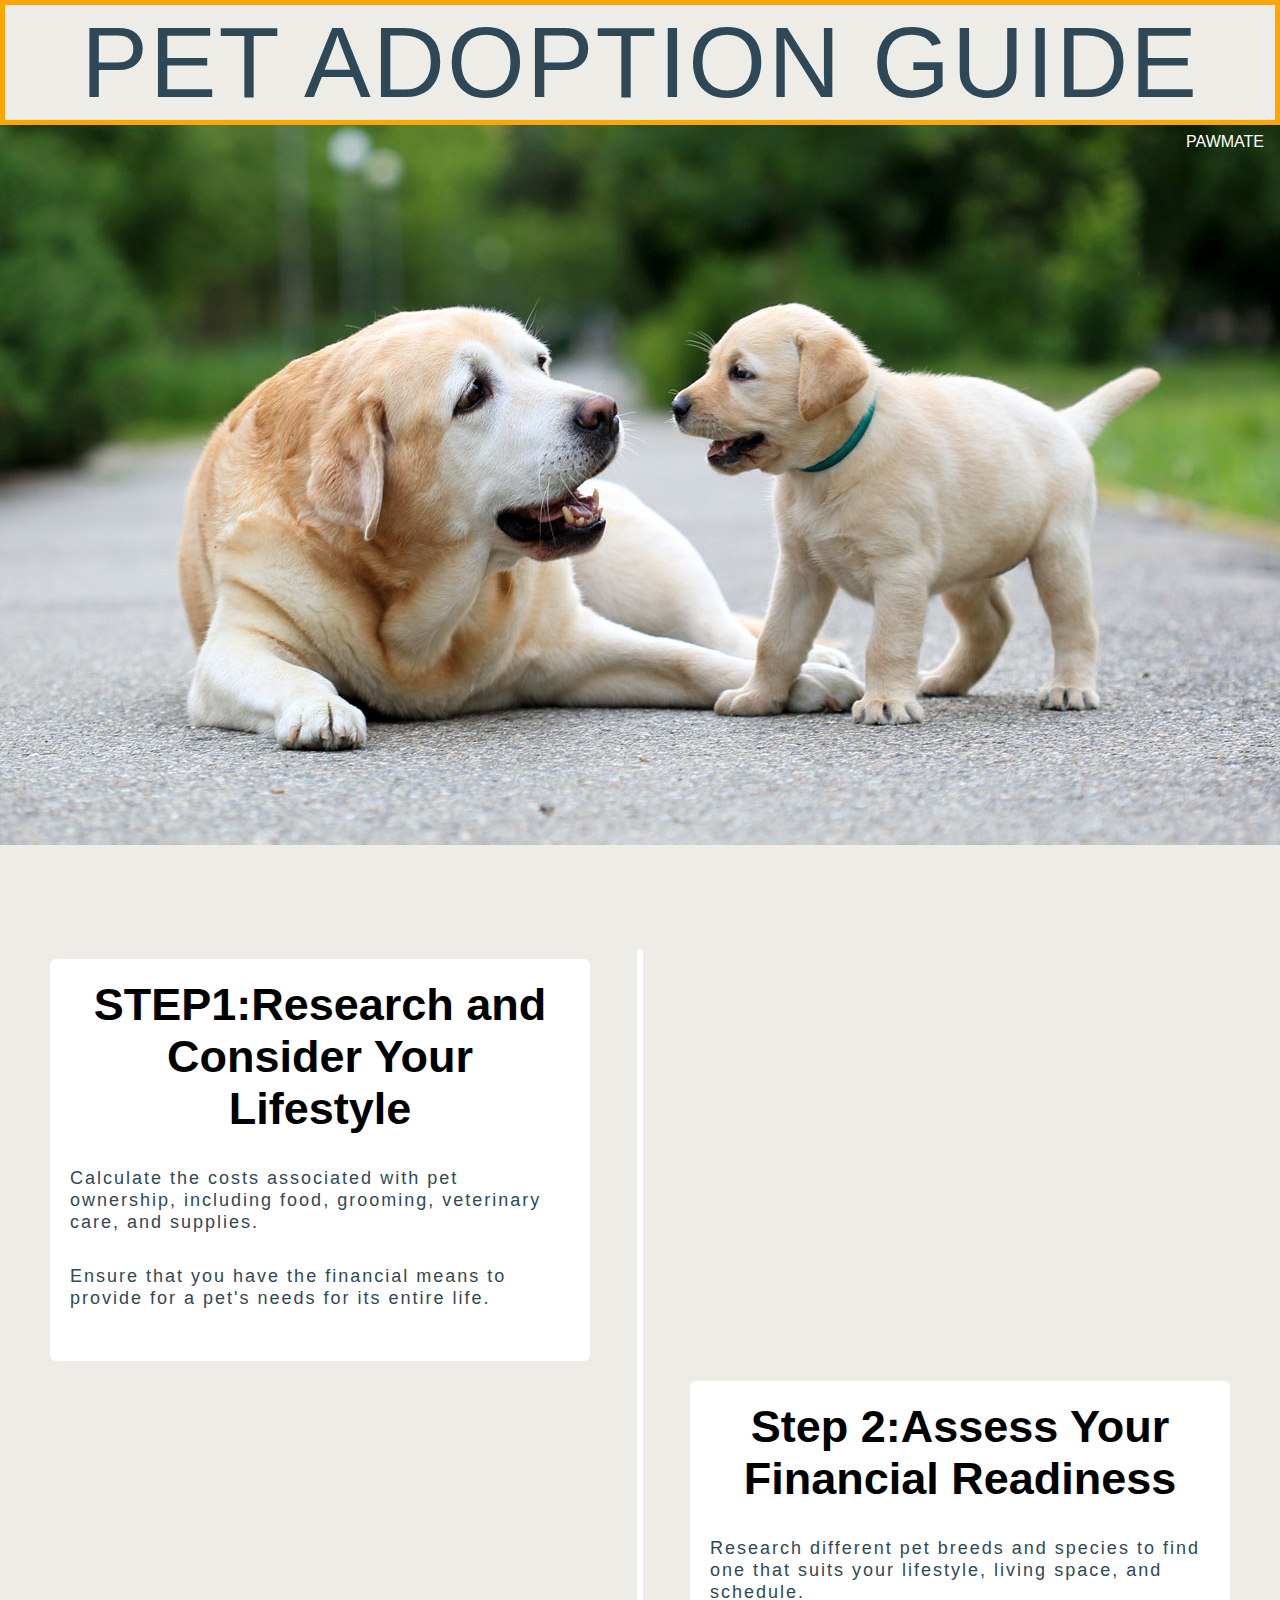
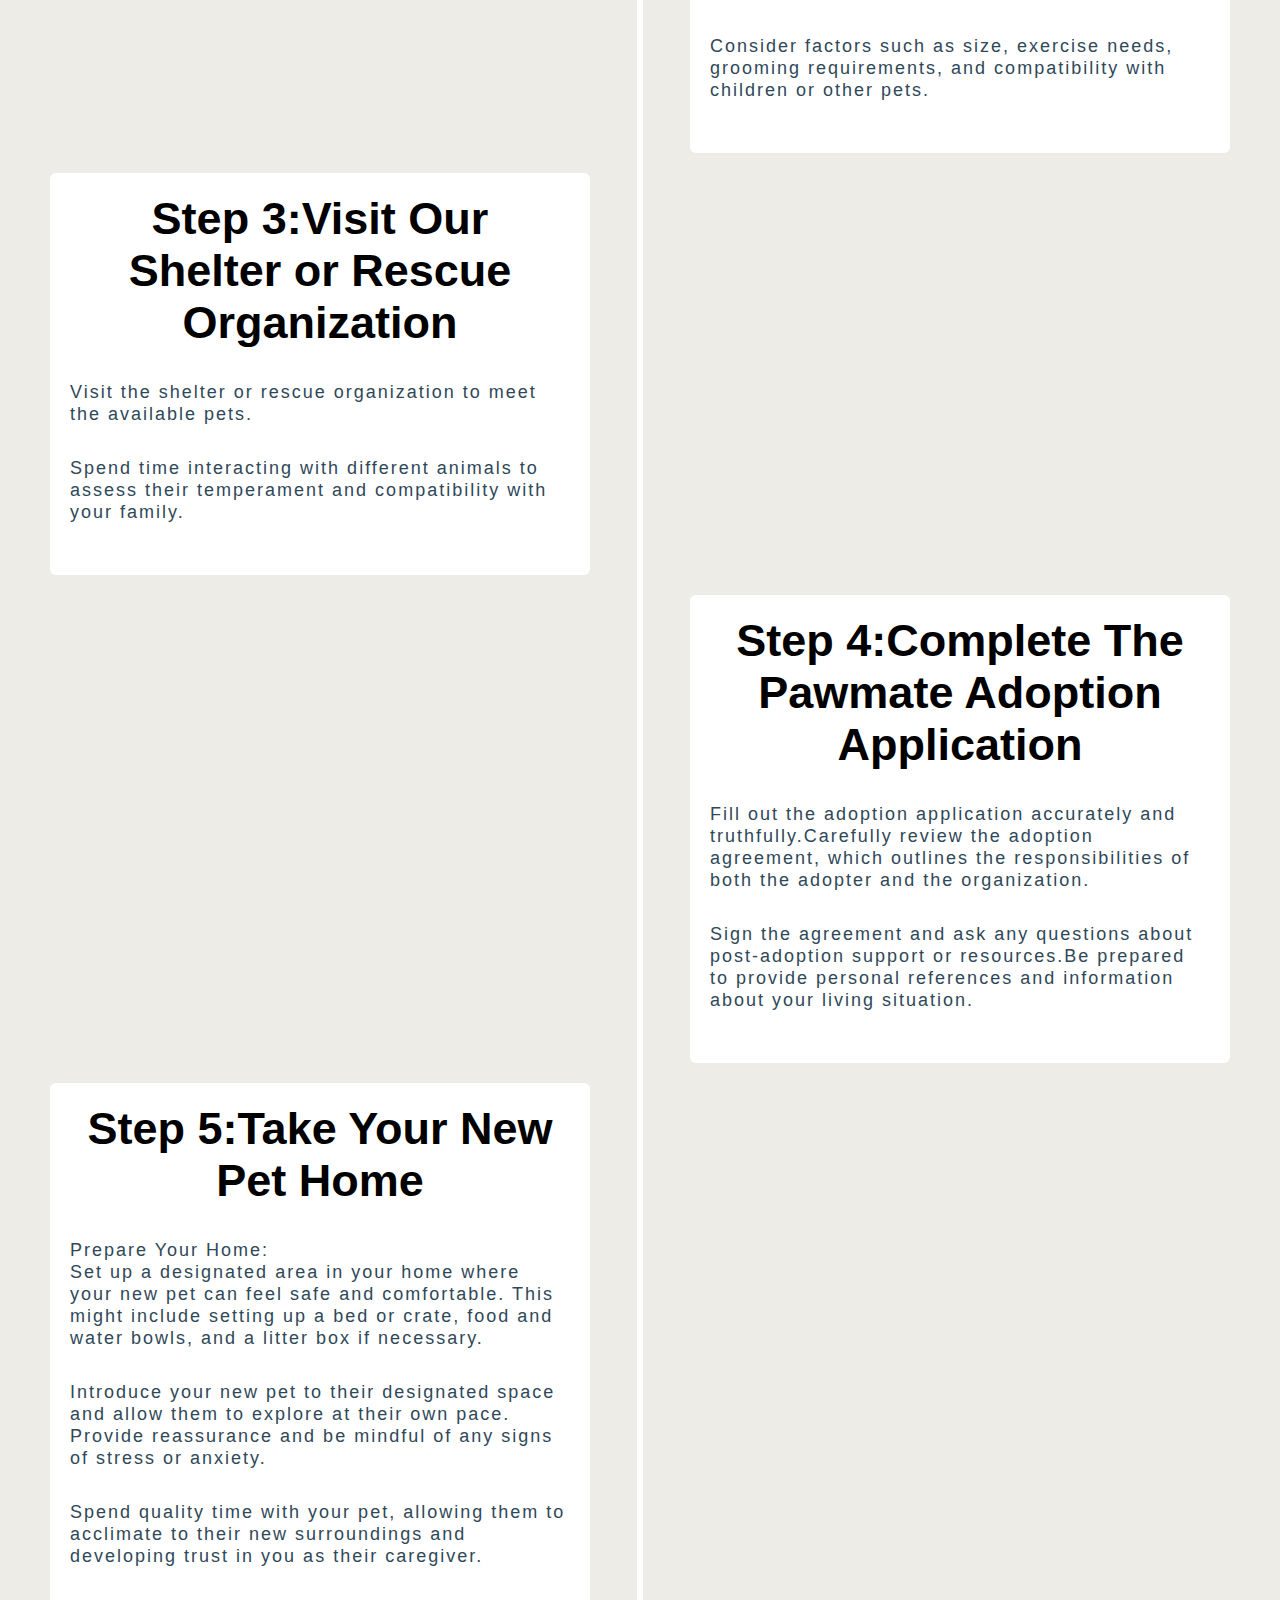
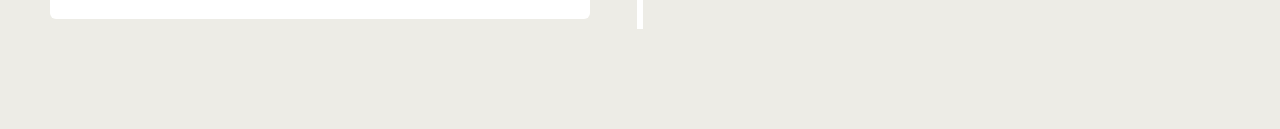
<file: adoption guide.html>
<!DOCTYPE html>
<html>
    <head>
        <title>adoption guide</title>
        <link rel="stylesheet" type="text/css" href="style.css">

        <style>
            h1{
    font-size: 100px;
    text-align: center;
}

body{
    background: #edece6;
}
.steps{
    position: relative;
    max-width: 120 px;
    margin: 100px auto;  
}
.container{
    padding:10px 50px;
    position: relative;
    width:50%;
    
}
.text-box{
    padding:20px 20px;
    background:#fff;
    border-radius:6px;
    font-size: 30px;
}
.left-container{
    left:0;
}

.right-container{
    left:50%;
}
.container2{
    position: relative;
    text-align: center;
    color: white;
}
.top-left{
    position: absolute;
    top: 8px;
    right: 16px;
}
h2{
    text-align: center;
}
.para {
    font-size: large;
}
.steps::after{
    content:'';
    position:absolute;
    width:6px;
    height:100%;
    background:#fff;
    top:0;
    left:50%;
    margin-left:-3px;
    z-index:-1;
}

.text-box h2{
    font-weight:600;
}.text-box small{
    display:inline-block;
    margin:15px;
}
            
        
            
        </style>
    </head>
<body>

<h1 style="border:orange;border-width:5px;border-style:solid;";>PET ADOPTION GUIDE</h1> 
<div class="container2">   

    <img src="2 dogs.jpg"> 
    <div class="top-left">PAWMATE</div>
</div>
<div class = "para">
    <p></p>
    </div>




<div class="steps">
    <div class="container left-container">
        
        <div class="text-box">
            <h2>STEP1:Research and Consider Your Lifestyle</h2>
            <p>Calculate the costs associated with pet ownership, including food, grooming, veterinary care, and supplies.</p>
            <p>Ensure that you have the financial means to provide for a pet's needs for its entire life.</p>
        </div>
    </div>

    <div class="container right-container">
        
        <div class="text-box">
            <h2>Step 2:Assess Your Financial Readiness</h2>
            <p>Research different pet breeds and species to find one that suits your lifestyle, living space, and schedule.</p>
            <p>Consider factors such as size, exercise needs, grooming requirements, and compatibility with children or other pets.</p>
        </div>
    </div>

    <div class="container left-container">
       
        <div class="text-box">
            <h2>Step 3:Visit Our Shelter or Rescue Organization</h2>
            <p>Visit the shelter or rescue organization to meet the available pets.</p>
            <p>Spend time interacting with different animals to assess their temperament and compatibility with your family.</p>
        </div>
    </div>

    <div class="container right-container">
        
        <div class="text-box">
            <h2>Step 4:Complete The Pawmate Adoption Application</h2>
            <p>Fill out the adoption application accurately and truthfully.Carefully review the adoption agreement, which outlines the responsibilities of both the adopter and the organization.</p>
            <p>Sign the agreement and ask any questions about post-adoption support or resources.Be prepared to provide personal references and information about your living situation.</p>
        </div>
    </div>

    <div class="container left-container">
        
        <div class="text-box">
            <h2>Step 5:Take Your New Pet Home</h2>
            <p>Prepare Your Home:<br>

                Set up a designated area in your home where your new pet can feel safe and comfortable. This might include setting up a bed or crate, food and water bowls, and a litter box if necessary.</p>
            <p>Introduce your new pet to their designated space and allow them to explore at their own pace. Provide reassurance and be mindful of any signs of stress or anxiety.</p>
            <p>Spend quality time with your pet, allowing them to acclimate to their new surroundings and developing trust in you as their caregiver.</p>
        </div>
    </div>
</div>




</body>
</html>
</file>
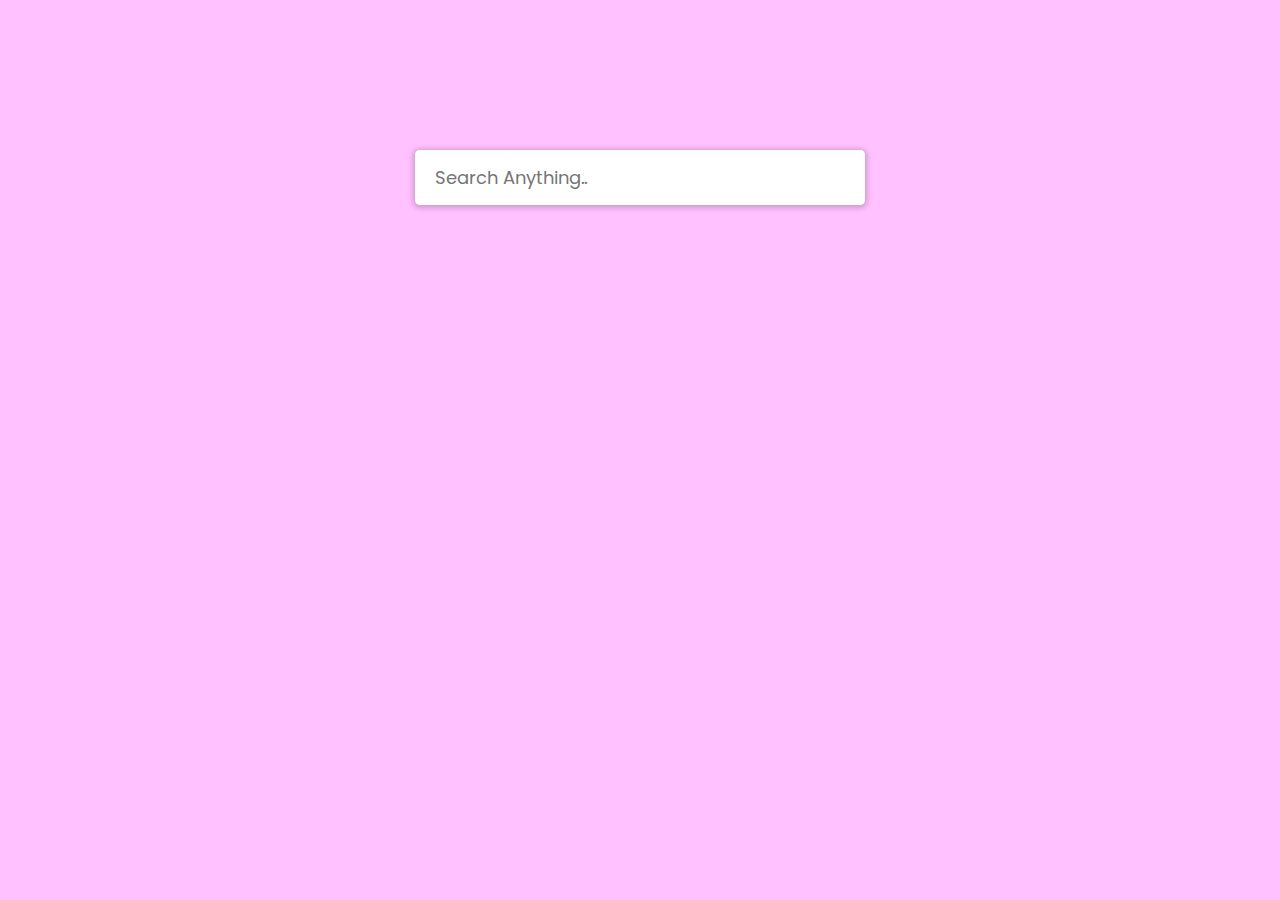
<file: new search box.html>
<!DOCTYPE html>
<html>
    <head>
        <meta name="viewport" content="width=device-width,initial-scale=1.0">
        <title>Pawmate Searchbar</title>
        <link rel="stylesheet" href="style 4.css">
        
        
    </head>

    <body>
        <div class="container">
            <div class="searchInput">
              <input type="text" placeholder="Search Anything..">
              <div class="resultBox">
                
              </div>
              <div class="icon"><i class="fas fa-search"></i></div>
            </div>
          </div>
          <script>
            let suggestions = [
            "Cats",
    "Dogs",
    "Cat Breed",
    "Dog Breed",
    "American Shorthair",
    "Persian Cat",
    "Ragdoll",
    "Maine Coon",
    "Golden Retriever",
    "German Shepherd",
    "Pomeranian",
];

// getting all required elements
const searchInput = document.querySelector(".searchInput");
const input = searchInput.querySelector("input");
const resultBox = searchInput.querySelector(".resultBox");
const icon = searchInput.querySelector(".icon");
let linkTag = searchInput.querySelector("a");
let webLink;

// if user press any key and release
input.onkeyup = (e)=>{
    let userData = e.target.value; //user enetered data
    let emptyArray = [];
    if(userData){
        emptyArray = suggestions.filter((data)=>{
            //filtering array value and user characters to lowercase and return only those words which are start with user enetered chars
            return data.toLocaleLowerCase().startsWith(userData.toLocaleLowerCase()); 
        });
        emptyArray = emptyArray.map((data)=>{
            // passing return data inside li tag
            return data = '<li>'+ data +'</li>';
        });
        searchInput.classList.add("active"); //show autocomplete box
        showSuggestions(emptyArray);
        let allList = resultBox.querySelectorAll("li");
        for (let i = 0; i < allList.length; i++) {
            //adding onclick attribute in all li tag
            allList[i].setAttribute("onclick", "select(this)");
        }
    }else{
        searchInput.classList.remove("active"); //hide autocomplete box
    }
}

function showSuggestions(list){
    let listData;
    if(!list.length){
        userValue = inputBox.value;
        listData = '<li>'+ userValue +'</li>';
    }else{
        listData = list.join('');
    }
    resultBox.innerHTML = listData;
}
          </script>
    </body>
</html>
</file>
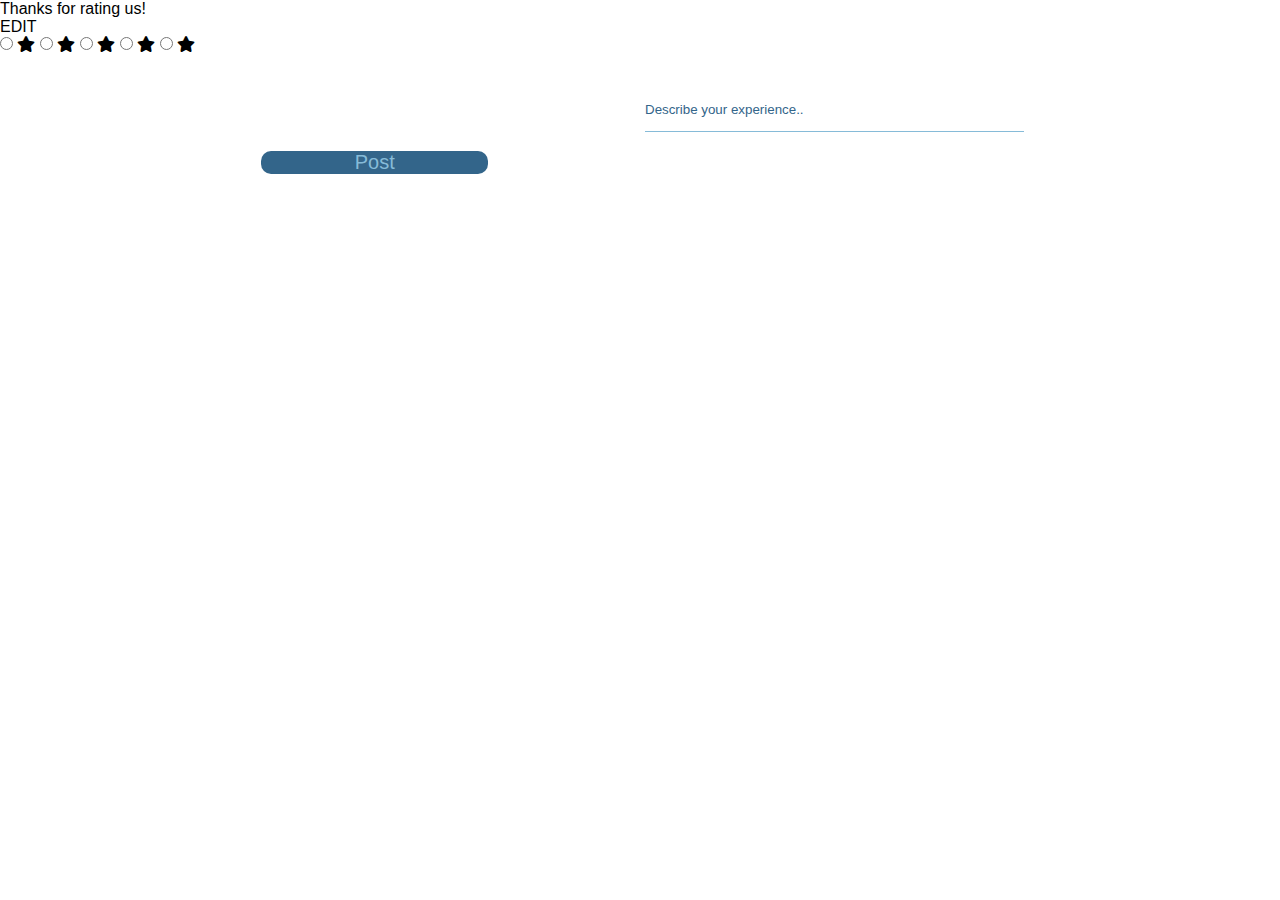
<file: Rating.html>
<!DOCTYPE html>
<html lang="en" dir="ltr">
  <head>
    <meta charset="utf-8">
    <title>Star Rating Form | CodingNepal</title>
    <link rel="stylesheet" href="style.css">
    <link rel="stylesheet" href="https://cdnjs.cloudflare.com/ajax/libs/font-awesome/5.15.3/css/all.min.css"/>
  </head>
  <body>
    <div class="container">
      <div class="post">
        <div class="text">Thanks for rating us!</div>
        <div class="edit">EDIT</div>
      </div>
      <div class="star-widget">
        <input type="radio" name="rate" id="rate-5">
        <label for="rate-5" class="fas fa-star"></label>
        <input type="radio" name="rate" id="rate-4">
        <label for="rate-4" class="fas fa-star"></label>
        <input type="radio" name="rate" id="rate-3">
        <label for="rate-3" class="fas fa-star"></label>
        <input type="radio" name="rate" id="rate-2">
        <label for="rate-2" class="fas fa-star"></label>
        <input type="radio" name="rate" id="rate-1">
        <label for="rate-1" class="fas fa-star"></label>
        <form action="#">
          <header></header>
          <div class="textarea">
            <textarea cols="30" placeholder="Describe your experience.."></textarea>
          </div>
          <div class="btn">
            <button type="submit">Post</button>
          </div>
        </form>
      </div>
    </div>
    <script>
      const btn = document.querySelector("button");
      const post = document.querySelector(".post");
      const widget = document.querySelector(".star-widget");
      const editBtn = document.querySelector(".edit");
      btn.onclick = ()=>{
        widget.style.display = "none";
        post.style.display = "block";
        editBtn.onclick = ()=>{
          widget.style.display = "block";
          post.style.display = "none";
        }
        return false;
      }
    </script>

  </body>
</html>
</file>
<file: style.css>
*{
    margin: 0;
    padding: 0;
    box-sizing: border-box;
}

:root{
    --red: #F26419;
    --orange: #F6AE2D;
    --dark-blue: #33658A;
    --light-blue: #86BBD8;
    --dark: #2F4858;
}

body{
    font-family: 'Segoe UI', Tahoma, Geneva, Verdana, sans-serif;
}

/* align container */
.container__center{
    display: flex;
    flex-direction: column;
    justify-content: center;
    align-items: center;
}

.center__row{
    display: flex;
    justify-content: space-between;
    align-items: center;
}

.align__left{
    display: flex;
    flex-direction: column;
    justify-content: center;
    align-items: flex-start;
}

h1{
    font-weight: 300;
    font-size: 40px;
    letter-spacing: 2px;
    color: var(--dark);
}

p{
    font-size: 18px;
    letter-spacing: 2px;
    line-height: 22px;
    margin: 2rem 0;
    color: var(--dark);
}

a{text-decoration: none;}

ul li{list-style: none;}

/* LANDING AREA =============*/
#landing__area{
    width: 100%;
    height: 70vh;
    background: url(imgs/bg.jpg);
    background-position: center;
    background-size: cover;
}

#landing__area nav{
    height: 10%;
    width: 80%;
}

nav .logo{
    color: var(--orange);
}

nav a{
    color: var(--light-blue);
    margin: 0 20px;
}
nav a:hover{color: var(--orange);}

.landing__content {
    height: 90%;
    width: 80%;
}

.landing__content .landing__info{
    width: 60%;
    height: 100%;
}

.landing__info h1{color: var(--light-blue);}
.landing__info p{
    color: var(--light-blue);
    width: 60%;
}

.landing__info button{
    border: none;
    background: transparent;
    outline: none;
}

.landing__info button:active{
    transform: translateY(2px);
} 

.landing__info a{
    color: var(--dark-blue);
    background-color: var(--orange);
    padding: 10px 20px;
    border-radius: 20px;
    text-transform: uppercase;
}

.image__pet{
    width: 40%;
    height: 100%;
    background: url(imgs/pet_img.png);
    background-position: center;
    background-size: contain;
    background-repeat: no-repeat;
}

/* HELP SECTION =========*/
#help{
    width: 80vw;
    max-width: 1200px;
    margin: 3rem auto;
}

.help__cards--container{
    padding: 2rem;
}

#help .help__card{
    position: relative;
    margin: 0 5%;
    text-align: center;
    padding: 1rem;
    border-radius: 10px;
    padding: 60px 10px;
}

.help__card:first-of-type{background-color: var(--red);}
.help__card:nth-of-type(2){background-color: var(--orange);}
.help__card:nth-of-type(3){background-color: var(--light-blue);}

.help__card h3,
.help__card p{ color: white;}

.help__card span{
    position: absolute;
    top: 5%;
    left: 0;
    background: white;
    padding: 5px;
    color: var(--red);
}

.help__card:first-of-type span{color: var(--red);}
.help__card:nth-of-type(2) span {color: var(--orange);}
.help__card:nth-of-type(3) span {color: var(--light-blue);}

.help__card .card__link{
    position: absolute;
    bottom: 0;
    left: 0;
    width: 100%;
    height: 0;
    border-radius: 10px;
    background-color: rgba(255, 255, 255, 0.5);
    z-index: 99;
    opacity: 0;
}

.help__card:hover .card__link{
    animation: showLink;
    animation-duration: 0.5s;
    animation-fill-mode: forwards;
}
@keyframes showLink{
    0%{
        opacity: 0;
        height: 0;
    }
    100%{
        opacity: 1;
        height: 100%;
    }
}

.card__link a{
    background-color: var(--dark-blue);
    color: var(--orange);
    padding: 10px 20px;
    border-radius: 20px;
}


/* GALLERY =============*/
#gallery{
    width: 100%;
    height: 70vh;
    display: grid;
    grid-template-columns: repeat(5, 1fr);
    grid-template-rows: repeat(3, 33%);
    margin: 2rem 0;
}

.img__gallery{
    height: 100%;
    width: 100%;
    object-fit: cover;
    cursor: pointer;
}


#img-1{grid-column: 1/3; grid-row:1/3;}
#img-2{grid-column: 1/2; grid-row:3/4;}
#img-3{grid-column: 2/3; grid-row:3/4;}
#img-4{grid-column: 3/4; grid-row:1/2;}
#img-5{grid-column: 3/4; grid-row:2/4;}
#img-6{grid-column: 4/6; grid-row:3/4;}
#img-7{grid-column: 4/5; grid-row:2/3;}
#img-8{grid-column: 4/6; grid-row:1/2;}
#img-9{grid-column: 5/6; grid-row:2/3;}

/* CONTACT FORM */
form{
    width: 60vw;
    max-width: 800px;
    margin: 2rem auto;
    display: grid;
    grid-template-columns: repeat(2, 1fr);
    grid-gap: 10px;
}

form .form__row{
    width: 100%;
    position: relative;
}

.form__row input{
    width: 100%;
    height: 40px;
    border: none;
    border-bottom: solid 1px var(--light-blue);
    outline: none;
}
/* hide arrows form input number */
input::-webkit-outer-spin-button,
input::-webkit-inner-spin-button{
    -webkit-appearance: none;
}


.form__row label{
    position: absolute;
    bottom: 2px;
    left: 2px;
    color: var(--red);
    font-size: 14px;
    transition: 0.5s;
}

input:focus ~ label{
    top: -5px;
    font-size: 10px;
    color: var(--dark-blue);
}

textarea{
    width: 100%;
    height: 30px;
    margin-top: 1rem;
    border: none;
    border-bottom: 1px solid var(--light-blue);
    outline: none;
    appearance: none;
    resize: none;
}

textarea::placeholder{
    color: var(--dark-blue);
    font-family: 'Segoe UI', Tahoma, Geneva, Verdana, sans-serif;
}

form button{
    background-color: var(--dark-blue);
    font-size: 20px;
    border-radius: 10px;
    border: none;
    outline: none;
    color: var(--light-blue);
    cursor: pointer;
    width: 60%;
    margin: 5px;
}

form button:active{
    transform: scale(0.99);
}

/* FOOTER */
footer{
    background-color: var(--orange);
}

.footer__cont{
    width: 60%;
    margin: auto;
}

.footer__cont p{
    color: var(--dark-blue);
}

.footer__cont .fab{
    color: var(--light-blue);
    font-size: 20px;
    margin: 0 10px;
}

.dropdown button {
     background-color: #fff;
     color: white;
     padding: 10px 15px;
     border: none;
     cursor: pointer;
}
.dropdown a {
    display: block;
    color: black;
    text-decoration: none;
    padding: 10px 15px;
}

.dropdown .sub-menu-1{
    display: none;
    position: absolute;
    background-color: white;
    min-width: 100px;
    box-shadow: 2px 2px 5px black;
}
.dropdown:hover  .sub-menu-1{
    display: block;

}
.dropdown:hover button {
    background-color: white;
}
.dropdown a:hover {
    background-color: white;
}
.dropdown{
    display: inline-block;
}
.search{
    display:flex;
    align-items: center;
    justify-content: center;
}
.search-bar{
    width:100%;
    max-width: 700px;
    background: rgba(255,255,255,0.2);
    display: flex;
    align-items: center;
    border-radius: 60px;
    padding: 10px 20px;
    backdrop-filter: blur(4px) saturate(180%);
}

.search-bar input {
    background: transparent;
    flex: 1;
    border: 0;
    outline: none;
    padding: 24px 20px;
    font-size: 20px;
    color: #cac7ff;
}
::placeholder{
    color:#cac7ff;
}
.search-bar button {
    border: 0;
    border-radius: 50%;
    width: 60px;
    height: 60px;
    background: #58629b;
    cursor: pointer;
}
.button {
    background-color: lightblue;
    border: none;
    position: absolute;
    transform: translate(-50%,-50%);
    top: 40%;
    left: 90%;
    padding: 10px 10px;
    font-size: 30px;
    font-weight: bold;
}

.searchInput{
    background: #fff;
    width: 100%;
    border-radius: 5px;
    position: relative;
    box-shadow: 0px 1px 5px 3px rgba(0,0,0,0.12);
  }
  
  .searchInput input{
    height: 55px;
    width: 100%;
    outline: none;
    border: none;
    border-radius: 5px;
    padding: 0 60px 0 20px;
    font-size: 18px;
    box-shadow: 0px 1px 5px rgba(0,0,0,0.1);
  }
  
  .searchInput.active input{
    border-radius: 5px 5px 0 0;
  }
  
  .searchInput .resultBox{
    padding: 0;
    opacity: 0;
    pointer-events: none;
    max-height: 280px;
    overflow-y: auto;
  }
  
  .searchInput.active .resultBox{
    padding: 10px 8px;
    opacity: 1;
    pointer-events: auto;
  }
  
  .resultBox li{
    list-style: none;
    padding: 8px 12px;
    display: none;
    width: 100%;
    cursor: default;
    border-radius: 3px;
  }
  
  .searchInput.active .resultBox li{
    display: block;
  }
  .resultBox li:hover{
    background: #efefef;
  }
  
  .searchInput .icon{
    position: absolute;
    right: 0px;
    top: 0px;
    height: 55px;
    width: 55px;
    text-align: center;
    line-height: 55px;
    font-size: 20px;
    color: #644bff;
    cursor: pointer;
  }
</file>
<file: style 4.css>
@import url('https://fonts.googleapis.com/css2?family=Poppins:wght@200;300;400;500;600;700&display=swap');
*{
  margin: 0;
  padding: 0;
  box-sizing: border-box;
  font-family: 'Poppins', sans-serif;
}

body{
  background: #f4f5;
  padding: 0 20px;
}

::selection{
  color: #fff;
  background: #664AFF;
}

.container{
  max-width: 450px;
  margin: 150px auto;
}

.container .searchInput{
  background: #fff;
  width: 100%;
  border-radius: 5px;
  position: relative;
  box-shadow: 0px 1px 5px 3px rgba(0,0,0,0.12);
}

.searchInput input{
  height: 55px;
  width: 100%;
  outline: none;
  border: none;
  border-radius: 5px;
  padding: 0 60px 0 20px;
  font-size: 18px;
  box-shadow: 0px 1px 5px rgba(0,0,0,0.1);
}

.searchInput.active input{
  border-radius: 5px 5px 0 0;
}

.searchInput .resultBox{
  padding: 0;
  opacity: 0;
  pointer-events: none;
  max-height: 280px;
  overflow-y: auto;
}

.searchInput.active .resultBox{
  padding: 10px 8px;
  opacity: 1;
  pointer-events: auto;
}

.resultBox li{
  list-style: none;
  padding: 8px 12px;
  display: none;
  width: 100%;
  cursor: default;
  border-radius: 3px;
}

.searchInput.active .resultBox li{
  display: block;
}
.resultBox li:hover{
  background: #efefef;
}

.searchInput .icon{
  position: absolute;
  right: 0px;
  top: 0px;
  height: 55px;
  width: 55px;
  text-align: center;
  line-height: 55px;
  font-size: 20px;
  color: #644bff;
  cursor: pointer;
}
</file>
